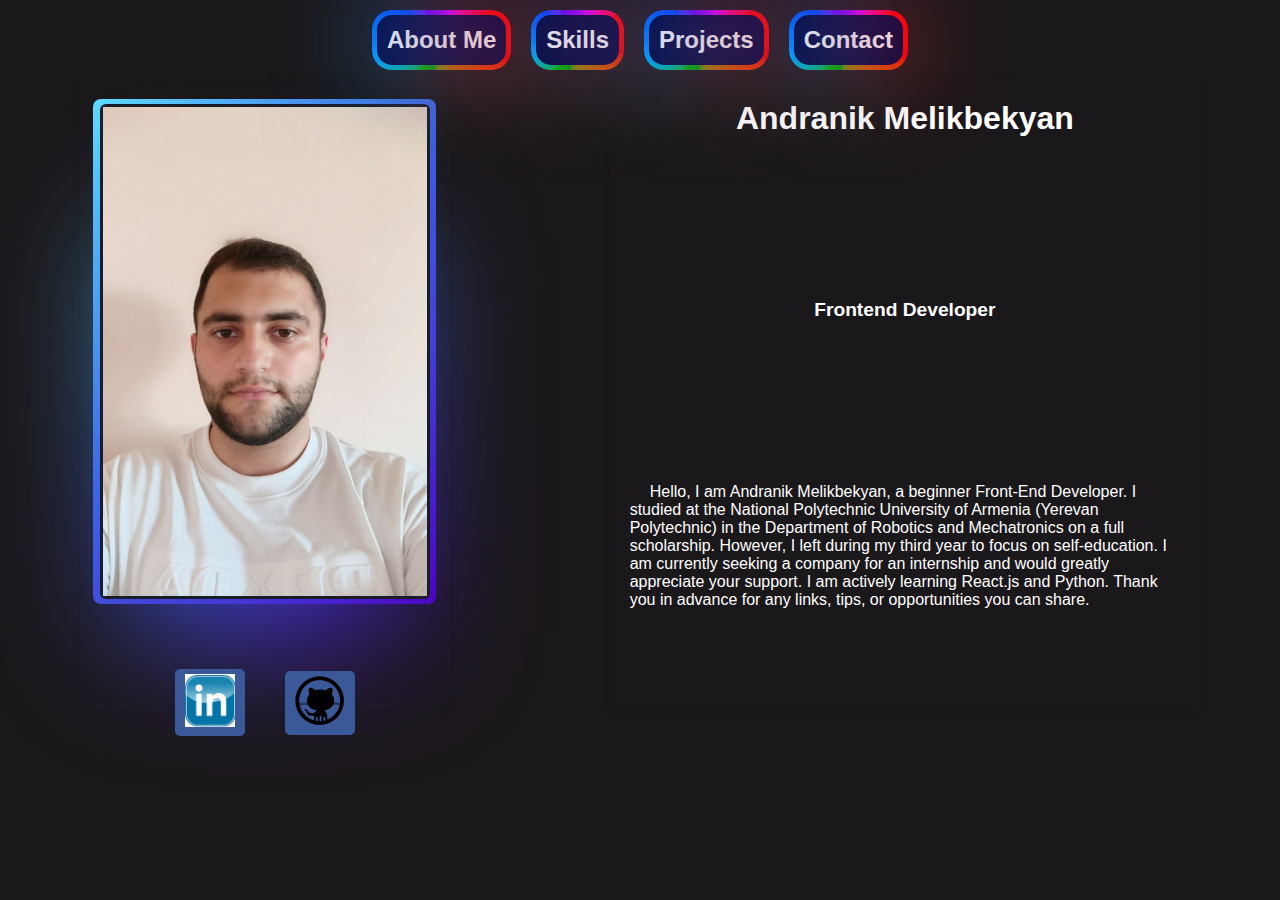
<file: index.html>
<!DOCTYPE html>
<html lang="en">
  <head>
    <meta charset="UTF-8" />
    <meta name="viewport" content="width=device-width, initial-scale=1.0" />
    <title>Andranik Melikbekyan</title>
    <link rel="stylesheet" href="./css/style.css" />
  </head>
  <body>
    <nav>
      <div class="container">
        <ul>
          <a href="index.html">
            <li><h2>About Me</h2></li></a
          >
          <a href="skills.html"
            ><li><h2>Skills</h2></li></a
          >
          <a href="project.html"
            ><li><h2>Projects</h2></li></a
          >
          <a href="contact.html"
            ><li><h2>Contact</h2></li></a
          >
        </ul>
      </div>
    </nav>
    <section>
      <div class="container">
        <div class="box">
          <div class="left">
            <div class="profile-image">
              <div class="card">
                <img src="images/nkar.jpg" alt="" />
              </div>
            </div>
            <div class="social-links">
              <a
                href="https://www.linkedin.com/in/andranik-melikbekyan-60401a294/"
                target="_blank"
                ><i class="fab fa-linkedin-in"
                  ><img src="images/in.jpeg" alt="" /></i
              ></a>
              <a href="https://github.com/AndranikMelikbekyan" target="_blank"
                ><i class="fab fa-github"><img src="images/git.jpg" alt="" /></i
              ></a>
            </div>
          </div>
          <div class="right">
            <h1>Andranik Melikbekyan</h1>
            <h2>Frontend Developer</h2>
            <p>
              
              Hello, I am Andranik Melikbekyan, a beginner Front-End Developer. I studied at the National Polytechnic University of Armenia (Yerevan Polytechnic) in the Department of Robotics and Mechatronics on a full scholarship. However, I left during my third year to focus on self-education.

I am currently seeking a company for an internship and would greatly appreciate your support. I am actively learning React.js and Python. Thank you in advance for any links, tips, or opportunities you can share. 
            </p>
          </div>
        </div>
      </div>
    </section>
  </body>
</html>
</file>
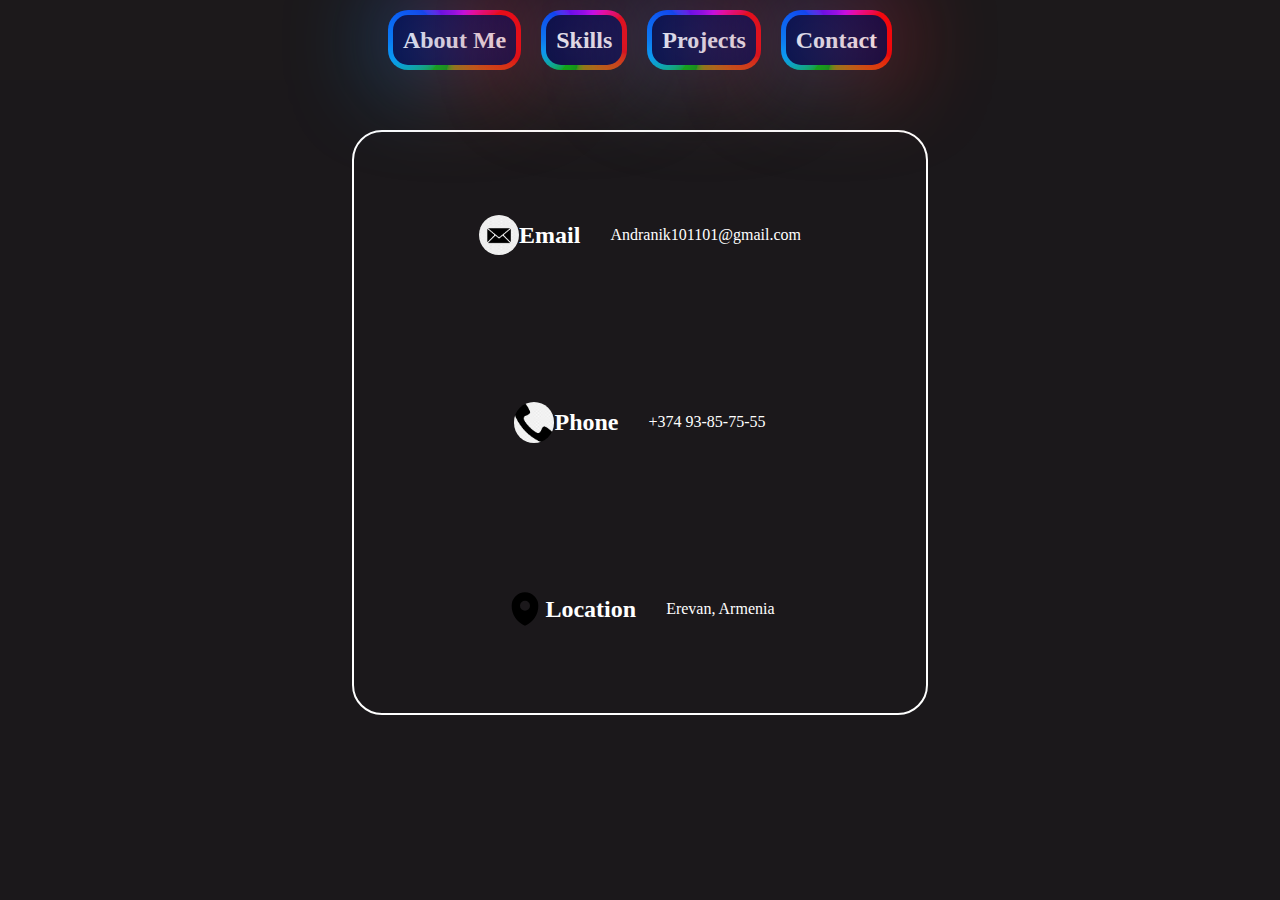
<file: contact.html>
<!DOCTYPE html>
<html lang="en">
  <head>
    <meta charset="UTF-8" />
    <meta name="viewport" content="width=device-width, initial-scale=1.0" />
    <title>Andranik Melikbekyan</title>
    <link rel="stylesheet" href="css/contact.css" />
  </head>
  <body>
    <nav>
      <div class="container">
        <ul>
          <a href="index.html"> <li><h2>About Me</h2></li></a>
          <a href="skills.html"><li><h2>Skills</h2></li></a>
          <a href="project.html"><li><h2>Projects</h2></li></a>
          <a href="contact.html"><li><h2>Contact</h2></li></a>
        </ul>
      </div>
    </nav>
    <section>
      <div class="container">
        <div class="box">
          <div class="item">
            <div class="items">
              <img src="images/mail.jpeg" alt="" />
              <h2>Email</h2>
            </div>
            <div class="items1"><p>Andranik101101@gmail.com</p></div>
          </div>
          <div class="item">
            <div class="items">
              <img src="images/phone.png" alt="" />

              <h2>Phone</h2>
            </div>
            <div class="items1"><p>+374 93-85-75-55</p></div>
          </div>
          <div class="item">
            <div class="items">
              <img src="images/gps.svg" alt="" />
              <h2>Location</h2>
            </div>
            <div class="items1"><p>Erevan, Armenia</p></div>
          </div>
        </div>
      </div>
    </section>
  </body>
</html>
</file>
<file: css/style.css>
@import url(./global.css);
@keyframes spin {
  0% {
    --rotate: 0deg;
  }
  100% {
    --rotate: 360deg;
  }
}
:root {
  --rotate: 132deg;
}

:root {
  --card-height: 55vh;
  --card-width: calc(var(--card-height) / 1.5);
}

body {
  font-family: sans-serif;
  margin: 0;
  padding: 0;
}

.box {
  display: flex;
  justify-content: space-evenly;
  align-items: center;
}
.box .left {
  display: flex;
  justify-content: center;
  align-items: center;
  flex-direction: column;
  gap: 30px;
  height: 70vh;
  padding: 20px;
  border-radius: 10px;
  box-shadow: 0 0 10px rgba(0, 0, 0, 0.1);
  color: #fff;
}
.box .left .profile-image .card {
  margin-top: 50px;
  border-radius: 30%;
  background: #191c29;
  width: var(--card-width);
  height: var(--card-height);
  padding: 3px;
  position: relative;
  border-radius: 6px;
  justify-content: center;
  align-items: center;
  text-align: center;
  display: flex;
  font-size: 1.5em;
  color: #333;
  cursor: pointer;
  font-family: sans-serif;
}
.box .left .profile-image .card:hover {
  color: #fff;
  transition: color 1s;
}
.box .left .profile-image .card:hover:before {
  animation: none;
  opacity: 0;
}
.box .left .profile-image .card:hover:after {
  animation: none;
  opacity: 0;
}
.box .left .profile-image .card::before {
  content: "";
  width: 104%;
  height: 102%;
  border-radius: 8px;
  background-image: linear-gradient(var(--rotate), #5ddcff, #3c67e3 43%, #4e00c2);
  position: absolute;
  z-index: -1;
  top: -1%;
  left: -2%;
  animation: spin 2.5s linear infinite;
}
.box .left .profile-image .card::after {
  position: absolute;
  content: "";
  top: calc(var(--card-height) / 6);
  left: 0;
  right: 0;
  z-index: -1;
  height: 100%;
  width: 100%;
  margin: 0 auto;
  transform: scale(0.8);
  filter: blur(calc(var(--card-height) / 6));
  background-image: linear-gradient(var(--rotate), #5ddcff, #3c67e3 43%, #4e00c2);
  opacity: 1;
  transition: opacity 0.5s;
  animation: spin 2.5s linear infinite;
}
.box .left .profile-image a {
  color: rgb(88, 199, 250);
  text-decoration: none;
  font-family: sans-serif;
  font-weight: bold;
  margin-top: 2rem;
}
.box .left .profile-image img {
  width: 100%;
  height: 100%;
  -o-object-fit: cover;
     object-fit: cover;
}
.box .left .social-links {
  display: inline-flex;
  justify-content: center;
  align-items: center;
  gap: 30px;
  margin-top: 40px;
}
.box .left .social-links a {
  display: inline-block;
  margin: 0 5px;
  padding: 5px 10px;
  border-radius: 5px;
  background-color: #3b5998;
  color: #fff;
  text-decoration: none;
}
.box .left .social-links a:hover {
  background-color: #2d4373;
}
.box .left .social-links a img {
  width: 50px;
}
.box .right {
  display: flex;
  justify-content: center;
  align-items: center;
  flex-direction: column;
  height: 70vh;
  padding: 20px;
  border-radius: 10px;
  box-shadow: 0 0 10px rgba(0, 0, 0, 0.1);
  color: #fff;
}
.box .right h1 {
  margin-top: 0;
}
.box .right h2 {
  font-size: 1.2em;
}
.box .right p {
  max-width: 43vw;
  width: 100%;
  color: #fff;
}
.box .right p::first-letter {
  margin-left: 20px;
}

@media screen and (max-width: 768px) {
  :root {
    --card-height: 50vh;
  }
  .box {
    flex-direction: column;
    gap: 250px;
  }
  .box .right {
    display: flex;
    flex-direction: column;
    margin-top: -150px;
  }
  .box .right p {
    max-width: 55vw;
  }
}/*# sourceMappingURL=style.css.map */
</file>
<file: css/contact.css>
@import url(./global.css);
.box {
  max-width: 45vw;
  width: 100%;
  height: 65vh;
  display: flex;
  justify-content: space-evenly;
  align-items: center;
  flex-direction: column;
  border: 2px solid;
  border-radius: 30px;
  color: #fff;
  margin-top: 50px;
  padding: 10px;
}
.box .item {
  display: inline-flex;
  justify-content: center;
  gap: 30px;
}
.box .item .items {
  display: inline-flex;
}
.box .item .items img {
  width: 40px;
  border-radius: 180px;
}

@media screen and (max-width: 768px) {
  .item {
    flex-direction: column;
  }
  .item .items1 p {
    font-size: 14px;
  }
}
@media screen and (max-width: 425px) {
  .item .items1 p {
    font-size: 12px;
  }
}/*# sourceMappingURL=contact.css.map */
</file>
